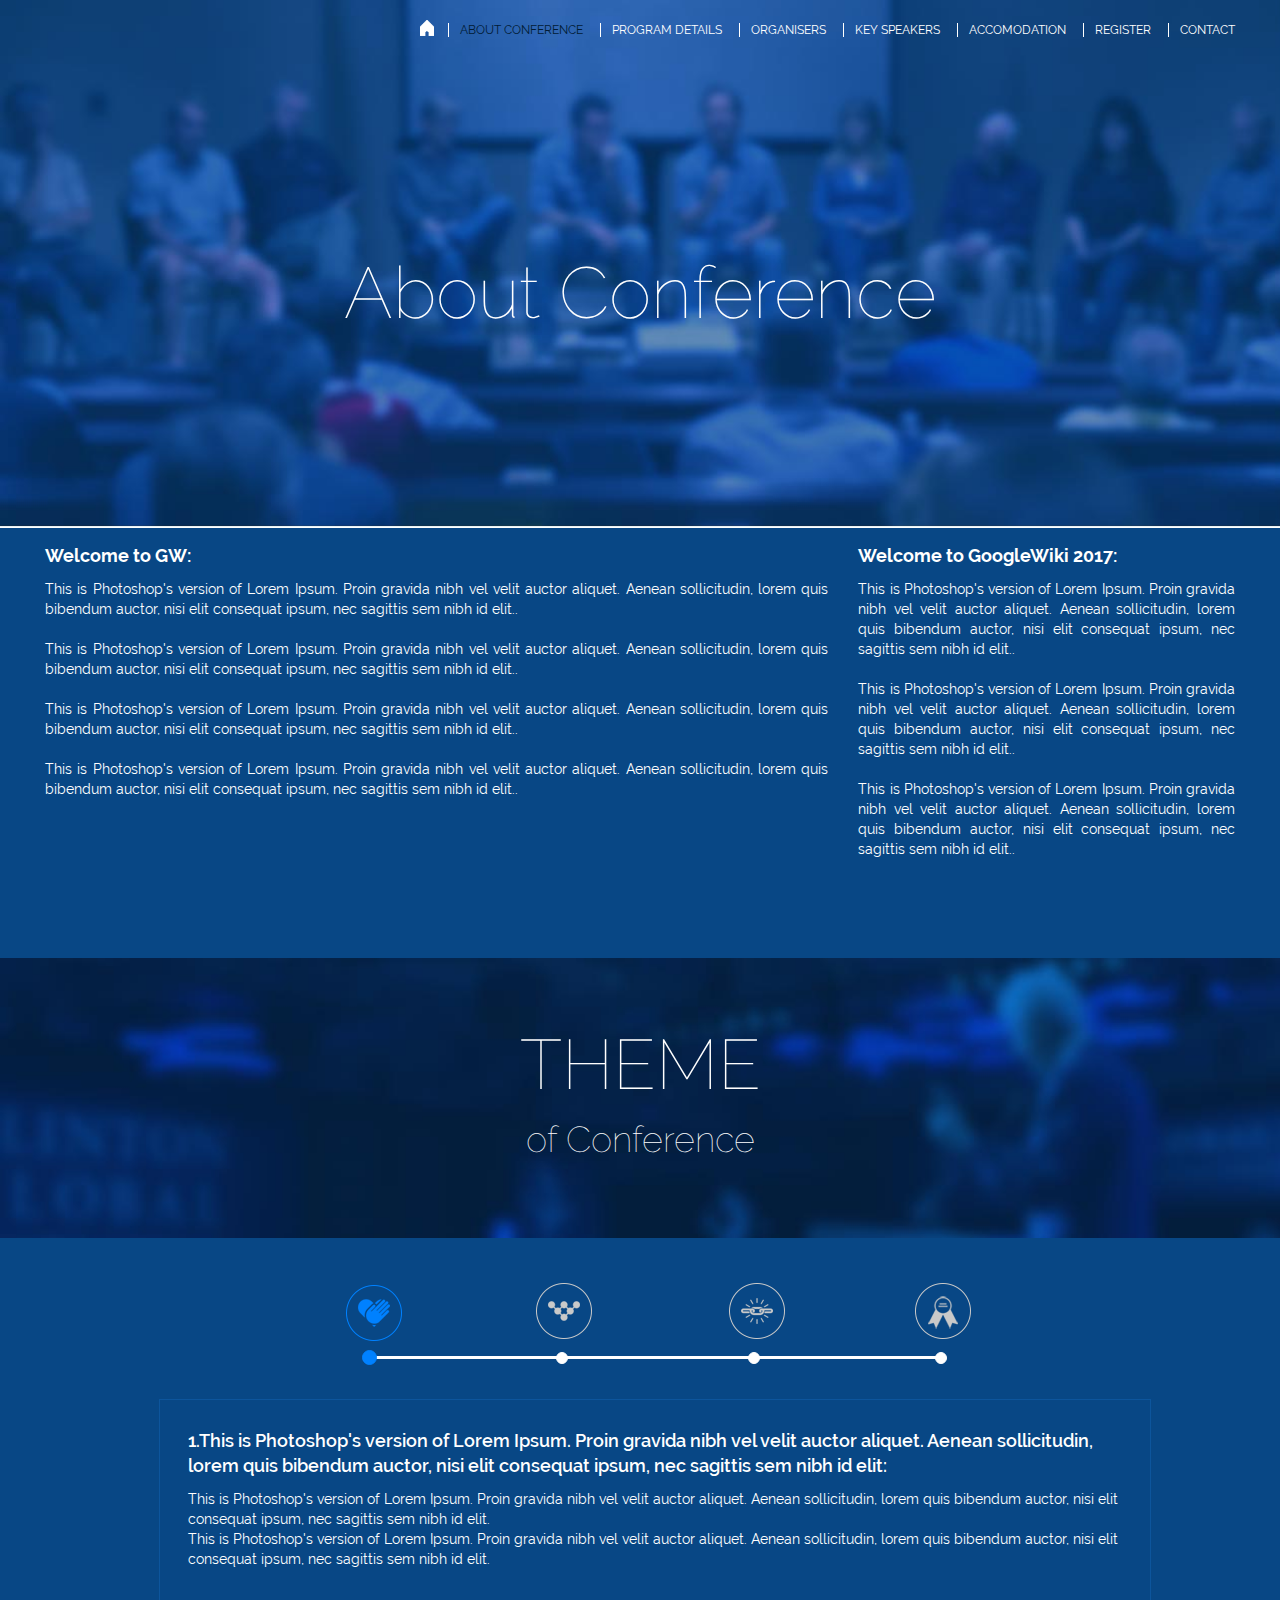
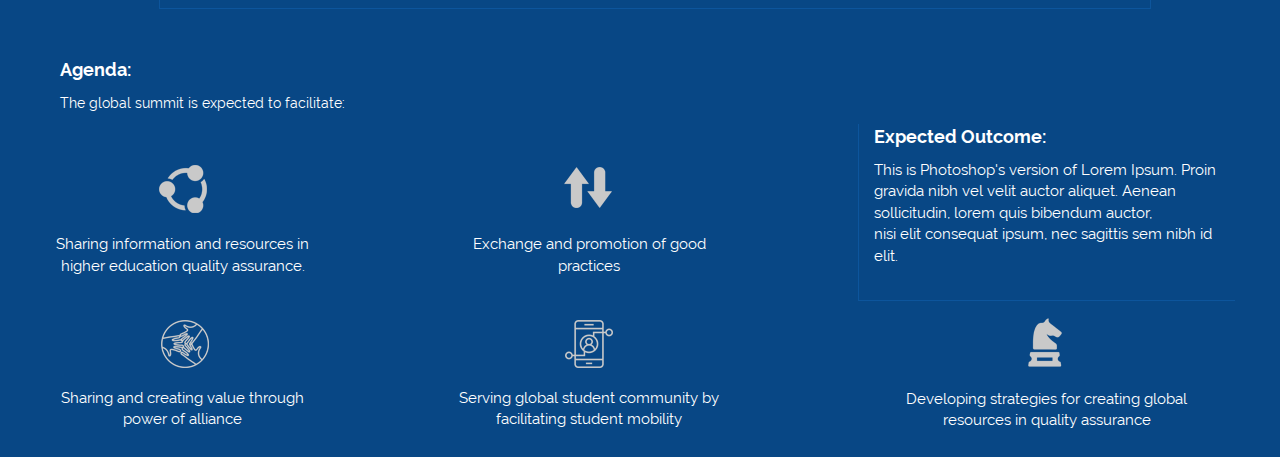
<file: about.html>
<!DOCTYPE html>
<html>

<head>
    <title>About</title>
    <meta name="viewport" content="width=device-width, initial-scale=1.0">
    <link rel="icon" href="image/logo.png" type="image/gif" sizes="16x16">
    <link rel="stylesheet" type="text/css" href="css/bootstrap.min.css">
    <link rel="stylesheet" type="text/css" href="css/new_css.css">
    <link rel="stylesheet" type="text/css" href="css/style.css">
    <script type="text/javascript" src="js/jquery.min.js"></script>
    <script type="text/javascript" src="js/bootstrap.min.js"></script>
</head>
<style type="text/css">
div#myNavbar {
    float: right;
}
</style>

<body>
    <div class="container col-md-12 col-sm-12 col-xs-12 about_frst_page_new">
        <div class="col-md-12 col-sm-12 col-xs-12 mainemenu">
            <div class="navbar-header">
                <button type="button" class="navbar-toggle" data-toggle="collapse" data-target="#myNavbar">
                    <span class="icon-bar"></span>
                    <span class="icon-bar"></span>
                    <span class="icon-bar"></span>
                </button>
            </div>
            <div class="collapse navbar-collapse" id="myNavbar">
                <ul class="nav navbar-nav raleway_regular">
                    <li> <a href="index.html"><span class="source_regular active_menu"><img src="image/hotel_trinityle/image11.png" class="home_menu_home"></span></a></li>
                    <li class="dropdown">
                        <a href="about.html"><span class="menu_homepage active_link">ABOUT CONFERENCE</span></a>
                        <ul class="dropdown-menu">
                            <li><a href="about.html#gsq">WELCOME TO GW 2017</a></li>
                            <li class="divider"></li>
                            <li><a href="about.html#theme">THEMES</a></li>
                            <li class="divider"></li>
                            <li><a href="about.html#agenda">AGENDA</a></li>
                        </ul>
                    </li>
                    <li>
                        <a href="program_details.html"><span class="menu_homepage ">PROGRAM DETAILS</span></a>
                    </li>
                    <li class="dropdown">
                        <a href="organiser.html"><span class="menu_homepage">ORGANISERS</span></a>
                        <ul class="dropdown-menu">
                            <li><a href="organiser.html#GW">GW</a></li>
                            <li class="divider"></li>
                            <li><a href="organiser.html#GoogleWiki">GoogleWiki</a></li>
                        </ul>
                    </li>
                    <li class="dropdown">
                        <a href="delegate.html"><span class="menu_homepage">KEY SPEAKERS</span></a>
                        <ul class="dropdown-menu">
                            <li><a href="delegate.html">DELEGATE LIST</a></li>
                            <li class="divider"></li>
                            <li><a href="delegate.html#key_speakers">KEY SPEAKERS</a></li>
                        </ul>
                    </li>
                    <li><a href="accomodation.html"><span class="menu_homepage">ACCOMODATION</span></a></li>
                    <li><a href="#k"><span class="menu_homepage" data-toggle="modal" data-target="#myModal2" >REGISTER</span></a></li>
                    <li><a href="#k"><span class="menu_homepage" data-toggle="modal" data-target="#myModal" >CONTACT</span></a></li>
                </ul>
            </div>
        </div>
        <div class="col-md-12 col-sm-12 col-xs-12">
            <div class="col-md-2 col-sm-2"></div>
            <div class="col-md-8 col-sm-8 col-xs-12">
                <p class="about_head text-center raleway_thin">About Conference</p>
            </div>
            <div class="col-md-2 col-sm-2"></div>
        </div>
    </div>
    <!-- ---------------------second page---------------------- -->
    <div class="container col-md-12 col-sm-12 col-xs-12 second_about_new">
        <div class="col-md-12 col-sm-12 col-xs-12">
            <div class="col-md-8 col-sm-8 col-xs-12">
                <p class="second_about_new_rit_hdr raleway_bold" id="gsq">Welcome to GW:</p>
                <p class="second_about_new_rit_inner raleway_regular">This is Photoshop's version of Lorem Ipsum. Proin gravida nibh vel velit auctor aliquet. Aenean sollicitudin, lorem quis bibendum auctor, nisi elit consequat ipsum, nec sagittis sem nibh id elit..</p>
                <p class="second_about_new_rit_inner raleway_regular">This is Photoshop's version of Lorem Ipsum. Proin gravida nibh vel velit auctor aliquet. Aenean sollicitudin, lorem quis bibendum auctor, nisi elit consequat ipsum, nec sagittis sem nibh id elit..</p>
                <p class="second_about_new_rit_inner raleway_regular">This is Photoshop's version of Lorem Ipsum. Proin gravida nibh vel velit auctor aliquet. Aenean sollicitudin, lorem quis bibendum auctor, nisi elit consequat ipsum, nec sagittis sem nibh id elit..</p>
                <p class="second_about_new_rit_inner raleway_regular">This is Photoshop's version of Lorem Ipsum. Proin gravida nibh vel velit auctor aliquet. Aenean sollicitudin, lorem quis bibendum auctor, nisi elit consequat ipsum, nec sagittis sem nibh id elit..</p>
            </div>
            <div class="col-md-4 col-sm-4 col-xs-12">
                <p class="second_about_new_rit_hdr raleway_bold">Welcome to GoogleWiki 2017:</p>
                <p class="second_about_new_rit_inner raleway_regular">This is Photoshop's version of Lorem Ipsum. Proin gravida nibh vel velit auctor aliquet. Aenean sollicitudin, lorem quis bibendum auctor, nisi elit consequat ipsum, nec sagittis sem nibh id elit..</p>
                <p class="second_about_new_rit_inner raleway_regular">This is Photoshop's version of Lorem Ipsum. Proin gravida nibh vel velit auctor aliquet. Aenean sollicitudin, lorem quis bibendum auctor, nisi elit consequat ipsum, nec sagittis sem nibh id elit..
                </p>
                <p class="second_about_new_rit_inner raleway_regular">This is Photoshop's version of Lorem Ipsum. Proin gravida nibh vel velit auctor aliquet. Aenean sollicitudin, lorem quis bibendum auctor, nisi elit consequat ipsum, nec sagittis sem nibh id elit..</p>
            </div>
        </div>
    </div>
    <!-- ---------------------third page---------------------- -->
    <div class="container col-md-12 col-sm-12 col-xs-12 third_about_new">
        <div class="col-md-12 col-sm-12 col-xs-12">
            <center class="third_about_new_head raleway_thin" id="theme">THEME
                <p class="third_about_new_inner">of Conference</p>
            </center>
        </div>
    </div>
    <!-- ---------------------fourth page---------------------- -->
    <div class="container col-md-12 col-sm-12 col-xs-12 fourth_about_new">
        <div class="col-md-12 col-sm-12 col-xs-12">
            <div class="col-md-12 col-sm-12 col-xs-12">
                <div class="col-md-3 col-sm-3 col-xs-3"></div>
                <ul class="col-md-6 hotel_menu">
                    <li class="col-md-1 round_name" data-round='r1'><img src="image/about/icon_1_hover.png" id="r1_img"></li>
                    <li class="col-md-1 round_name" data-round='r2'><img src="image/about/icon_2.png" id="r2_img"></li>
                    <li class="col-md-1 round_name" data-round='r3'><img src="image/about/icon_3.png" id="r3_img"></li>
                    <li class="col-md-1 round_name" data-round='r4'><img src="image/about/icon_4.png" id="r4_img"></li>
                </ul>
                <div class="col-md-3 col-sm-3 col-xs-3"></div>
            </div>
            <div class="col-md-3 col-sm-3 col-xs-3"></div>
            <div class="col-md-6 col-sm-6 col-xs-12 about_slidr_margn">
                <div class="hotel_line">
                    <ul class="hotel_line_round">
                        <li class="controller"></li>
                        <li class="col-md-1 round" id="r1"></li>
                        <li class="col-md-1 round" id="r2"></li>
                        <li class="col-md-1 round" id="r3"></li>
                        <li class="col-md-1 round" id="r4"></li>
                    </ul>
                </div>
            </div>
            <div class="col-md-3 col-sm-3 col-xs-3"></div>
            <div class="col-md-12 col-sm-12 col-xs-12">
                <div class="col-md-1 col-sm-1"></div>
                <div class="col-md-10 col-sm-10 col-xs-12">
                    <section class="p1" id="r1_section">
                        <p class="raleway_semibold slider_one_about_head">1.This is Photoshop's version of Lorem Ipsum. Proin gravida nibh vel velit auctor aliquet. Aenean sollicitudin, lorem quis bibendum auctor, nisi elit consequat ipsum, nec sagittis sem nibh id elit:</p>
                        <p class="raleway_regular">This is Photoshop's version of Lorem Ipsum. Proin gravida nibh vel velit auctor aliquet. Aenean sollicitudin, lorem quis bibendum auctor, nisi elit consequat ipsum, nec sagittis sem nibh id elit.
                            <br>This is Photoshop's version of Lorem Ipsum. Proin gravida nibh vel velit auctor aliquet. Aenean sollicitudin, lorem quis bibendum auctor, nisi elit consequat ipsum, nec sagittis sem nibh id elit.</p>
                    </section>
                    <section class="p2" id="r2_section">
                        <p class="raleway_semibold slider_one_about_head">2. This is Photoshop's version of Lorem Ipsum. Proin gravida nibh vel velit auctor aliquet. Aenean sollicitudin, lorem quis bibendum auctor, nisi elit consequat ipsum, nec sagittis sem nibh id elit:</p>
                        <p class="raleway_regular">This is Photoshop's version of Lorem Ipsum. Proin gravida nibh vel velit auctor aliquet. Aenean sollicitudin, lorem quis bibendum auctor, nisi elit consequat ipsum, nec sagittis sem nibh id elit.
                            <br> This is Photoshop's version of Lorem Ipsum. Proin gravida nibh vel velit auctor aliquet. Aenean sollicitudin, lorem quis bibendum auctor, nisi elit consequat ipsum, nec sagittis sem nibh id elit.</p>
                    </section>
                    <section class="p3" id="r3_section">
                        <p class="raleway_semibold slider_one_about_head">3.This is Photoshop's version of Lorem Ipsum. Proin gravida nibh vel velit auctor aliquet. Aenean sollicitudin, lorem quis bibendum auctor, nisi elit consequat ipsum, nec sagittis sem nibh id elit:</p>
                        <p class="raleway_regular">This is Photoshop's version of Lorem Ipsum. Proin gravida nibh vel velit auctor aliquet. Aenean sollicitudin, lorem quis bibendum auctor, nisi elit consequat ipsum, nec sagittis sem nibh id elit.
                            <br> This is Photoshop's version of Lorem Ipsum. Proin gravida nibh vel velit auctor aliquet. Aenean sollicitudin, lorem quis bibendum auctor, nisi elit consequat ipsum, nec sagittis sem nibh id elit.</p>
                    </section>
                    <section class="p4" id="r4_section">
                        <p class="raleway_semibold slider_one_about_head">4.This is Photoshop's version of Lorem Ipsum. Proin gravida nibh vel velit auctor aliquet. Aenean sollicitudin, lorem quis bibendum auctor, nisi elit consequat ipsum, nec sagittis sem nibh id elit:</p>
                        <p class="raleway_regular">This is Photoshop's version of Lorem Ipsum. Proin gravida nibh vel velit auctor aliquet. Aenean sollicitudin, lorem quis bibendum auctor, nisi elit consequat ipsum, nec sagittis sem nibh id elit.
                            <br>This is Photoshop's version of Lorem Ipsum. Proin gravida nibh vel velit auctor aliquet. Aenean sollicitudin, lorem quis bibendum auctor, nisi elit consequat ipsum, nec sagittis sem nibh id elit.</p>
                    </section>
                </div>
                <div class="col-md-1 col-sm-1"></div>
            </div>
        </div>
    </div>
    <!-- ---------------------fifth page---------------------- -->
    <div class="container col-md-12 col-sm-12 col-xs-12 fifth_about_new">
        <div class="col-md-12 col-sm-12 col-xs-12">
            <div class="col-md-12 col-sm-12 col-xs-12">
                <div class="col-md-7 col-sm-7 col-xs-12">
                    <p class="raleway_bold fifth_about_new_hdr" id="agenda">Agenda:</p>
                    <p class="raleway_regular fifth_about_new_iner">The global summit is expected to facilitate:</p>
                </div>
                <div class="col-md-5 col-sm-5"></div>
            </div>
            <div class="col-md-3 col-sm-3 col-xs-12">
                <img src="image/about/image7.jpg" class="center-block fifth_about_new_iner_img">
                <p class="text-center raleway_regular">Sharing information and resources in higher education quality assurance.</p>
                <img src="image/about/image9.jpg" class="center-block fifth_about_new_iner_img">
                <p class="text-center raleway_regular">Sharing and creating value through power of alliance</p>
            </div>
            <div class="col-md-1 col-sm-1"></div>
            <div class="col-md-3 col-sm-3 col-xs-12">
                <img src="image/about/image8.png" class="center-block fifth_about_new_iner_img">
                <p class="text-center raleway_regular">Exchange and promotion of good practices</p>
                <img src="image/about/image10.jpg" class="center-block fifth_about_new_iner_img">
                <p class="text-center raleway_regular">Serving global student community by facilitating student mobility</p>
            </div>
            <div class="col-md-1 col-sm-1"></div>
            <div class="col-md-4 col-sm-4 col-xs-12">
                <div class="col-md-12 col-sm-12 col-xs-12 fifth_about_new_last_column">
                    <p class="raleway_bold fifth_about_new_hdr">Expected Outcome:</p>
                    <p class="raleway_regular">This is Photoshop's version of Lorem Ipsum. Proin gravida nibh vel velit auctor aliquet. Aenean sollicitudin, lorem quis bibendum auctor,
                        <br> nisi elit consequat ipsum, nec sagittis sem nibh id elit.</p>
                </div>
                <img src="image/about/image11.png" class="center-block fifth_about_new_iner_img">
                <p class="text-center raleway_regular">Developing strategies for creating global
                    <br> resources in quality assurance</p>
            </div>
        </div>
    </div>
    <!-- Modal -->
    <div class="modal fade" id="myModal" role="dialog">
        <div class="modal-dialog">
            <!-- Modal content-->
            <div class="modal-content">
                <div class="modal-body text-center">
                    <p class="raleway_semibold contact_hdr_con">CONTACT</p>
                    <p class="raleway_semibold contact_hdr_con1">Google Wiki</p>
                    <p class="raleway_regular">design@googlewiki.in</p>
                    <p class="contact_phon raleway_regular"><img src="image/contact/image1.png" class="contact_phn_img">91 70 90037073</p>
                    <p class="contact_mail raleway_regular"><img src="image/contact/image2.png" class="contact_phn_img"><a href="#googlewiki" target="_blank">www.googlewiki.in</a></p>
                </div>
            </div>
        </div>
    </div>
    <!-- 3rd modal---------- -->
    <!-- Modal -->
    <div class="modal fade" id="myModal2" role="dialog">
        <div class="modal-dialog">
            <!-- Modal content-->
            <div class="modal-content">
                <div class="modal-body text-center registeration">
                    <p class="home_page_rgstration_frst raleway_thin">REGISTRATION BY INVITATION<span class="raleway_semibold"> 
                                   <br>ONLY</span>
                    </p>
                    <input type="text" name="print" placeholder="Kindly enter the code to register" class="raleway_light register_input">
                    <br>
                    <button class="register_button_aply_cod raleway_regular " data-toggle="modal" data-target="#myModal4" data-dismiss="modal">APPLY CODE</button>
                </div>
            </div>
        </div>
    </div>
    <!-- 4th modal---------- -->
    <!-- Modal -->
    <div class="modal fade" id="myModal4" role="dialog">
        <div class="modal-dialog">
            <!-- Modal content-->
            <div class="modal-content">
                <div class="modal-body text-center registeration" style="height: 41em;
    overflow-y: scroll;">
                    <p class="register_aftr_apply_1 raleway_regular">This is Photoshop's version of Lorem Ipsum. </p>
                    <p class="register_aftr_apply_2 raleway_medium">(September 1st - 13rd)</p>
                    <p class="register_aftr_apply_3 raleway_extra_lit">REGISTRATION FORM</p>
                    <!--  <button class="register_button_aply_cod raleway_regular">APPLY CODE</button> -->
                    <div class="col-md-12 col-sm-12 col-xs-12">
                        <div class="col-md-1 col-sm-1"></div>
                        <div class="col-md-10 col-sm-10 col-xs-12 register_after_apply">
                            <p class="regstr_aftr_aply_input_labl raleway_regular">NAME</p>
                            <input type="text" name="" class="regstr_aftr_aply_input" placeholder="Name">
                            <p class="regstr_aftr_aply_input_labl raleway_regular">DESIGNATION</p>
                            <input type="text" name="" class="regstr_aftr_aply_input" placeholder="Designation">
                            <input type="text" name="" class="regstr_aftr_aply_input regstr_aftr_aply_input_1" placeholder="Organization ">
                            <input type="text" name="" class="regstr_aftr_aply_input regstr_aftr_aply_input_1" placeholder="Address ">
                            <div class="col-md-12 col-sm-12 col-xs-12" style="    padding: 0;">
                                <div class="col-md-6 col-sm-6 col-xs-12" style="    padding-left: 0;">
                                    <input type="text" name="" class="regstr_aftr_aply_input regstr_aftr_aply_input_1" placeholder="City ">
                                </div>
                                <div class="col-md-6 col-sm-6 col-xs-12" style="    padding-right: 0;">
                                    <input type="text" name="" class="regstr_aftr_aply_input regstr_aftr_aply_input_1" placeholder="Pincode ">
                                </div>
                            </div>
                            <input type="text" name="" class="regstr_aftr_aply_input regstr_aftr_aply_input_1" placeholder="Country">
                            <input type="text" name="" class="regstr_aftr_aply_input regstr_aftr_aply_input_1" placeholder="Session in which you prefer  to participate/contribute ">
                            <input type="text" name="" class="regstr_aftr_aply_input regstr_aftr_aply_input_1" placeholder="Telephone Number with STD/ISD Code">
                            <input type="text" name="" class="regstr_aftr_aply_input regstr_aftr_aply_input_1" placeholder="Cell phone">
                            <button class="register_button_aply_cod raleway_regular center-block">REGISTER</button>
                            <p class="text-center regstr_dedlines">DEADLINES:</p>
                            <p class="text-center regstr_dedlines">Online Registration opens - 20th Feb 2017
                                <br> Travel schedule/accommodation confirmation - 15th April 2017
                                <br> Close of online registration - 30th April
                            </p>
                            <p class="text-center regstr_dedlines">For any queries, please contact:
                                <br> GoogleWiki
                                <br> Adviser
                                <br><a href="https://www.google.com/maps/place/12.9102828+77.6026581/@12.9102828,77.6026581,15z"> GoogleWiki, Bangalore-76, India</a>
                                <br>Education
                            </p>
                        </div>
                        <div class="col-md-1 col-sm-1"></div>
                    </div>
                </div>
            </div>
        </div>
    </div>
    <script type="text/javascript" src="js/app.js"></script>
</body>

</html>
</file>
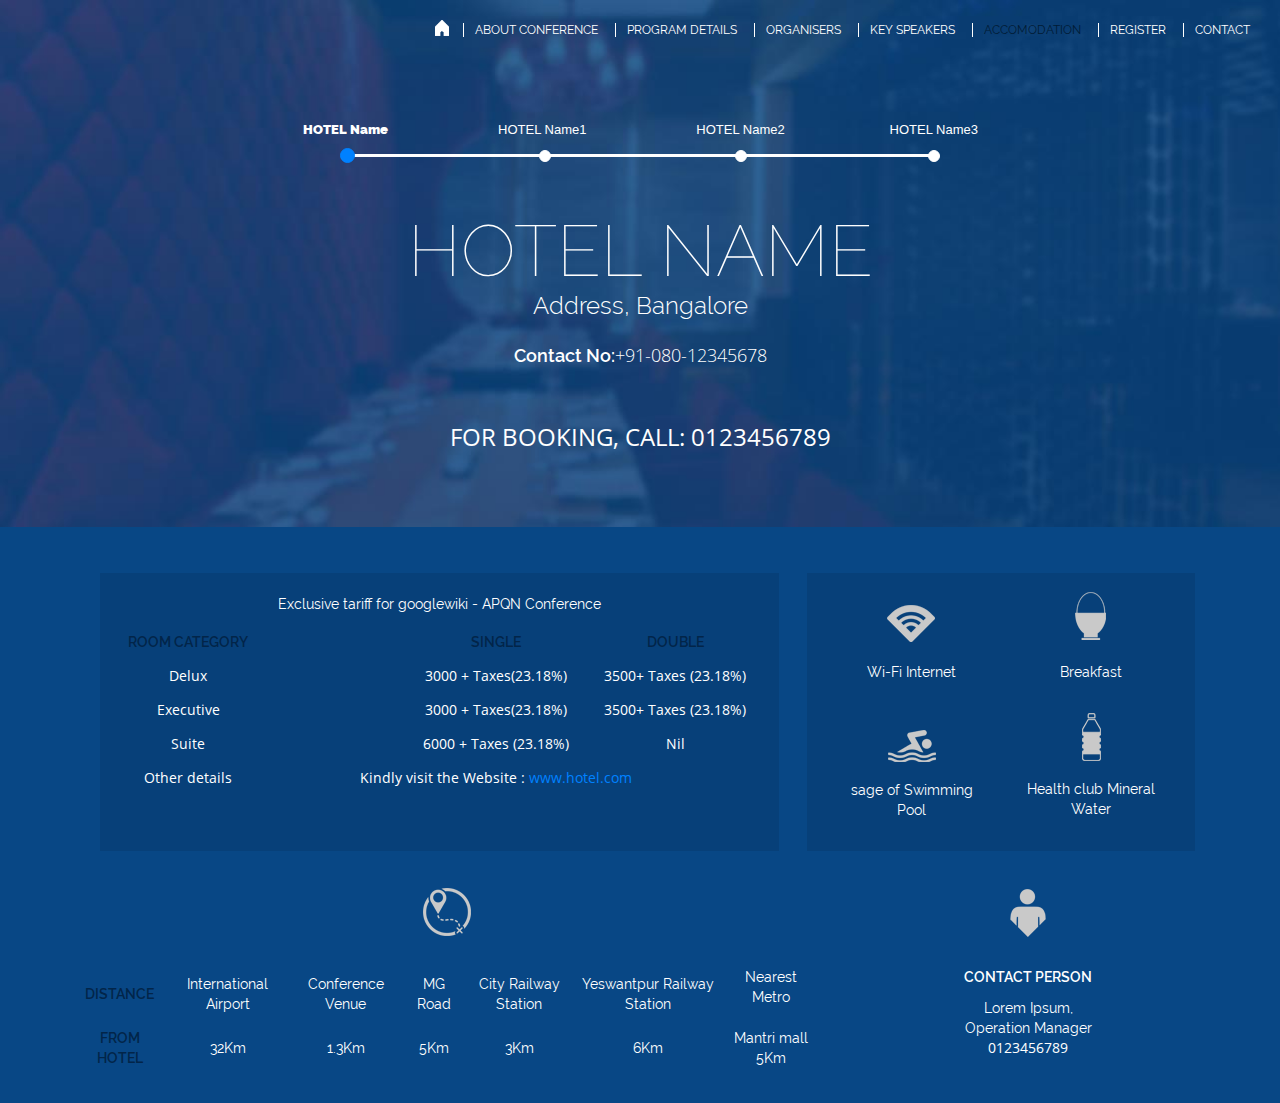
<file: accomodation.html>
<!DOCTYPE html>
<html>

<head>
    <title>Hotel Dew Drops</title>
    <meta name="viewport" content="width=device-width, initial-scale=1.0">
    <link rel="icon" href="image/logo.png" type="image/gif" sizes="16x16">
    <link rel="stylesheet" type="text/css" href="css/bootstrap.min.css">
    <link rel="stylesheet" type="text/css" href="css/new_css.css">
    <link rel="stylesheet" type="text/css" href="css/style.css">
    <script type="text/javascript" src="js/jquery.min.js"></script>
    <script type="text/javascript" src="js/bootstrap.min.js"></script>
</head>
<style type="text/css">
div#myNavbar {
    float: right;
    z-index: 10000;
}

body {
    background: #084785;
}

td {
    padding: .5em;
}

.hotel_menu {
    font-size: 1.5em;
    text-align: center;
}

ul.hotel_menu {
    font-size: 13px;
    margin-top: 1em;
    position: relative;
    top: 3.5em;
    left: -4em;
    z-index: 999;
}

.hotel_line {
    border-top: 3px solid white;
    margin-top: 4.5em;
}

.hotel_line_round li {
    border: 1px solid white;
    border-radius: 50%;
    background: white;
    width: 12px;
    height: 12px;
    padding: 0;
}

.hotel_line_round {
    list-style: none;
    position: relative;
    top: -.5em;
    z-index: 9999;
}

.hotel_line_round li:nth-child(2) {
    position: absolute;
    left: -2px;
}

.hotel_line_round li:nth-child(3) {
    position: absolute;
    left: 33%;
}

.hotel_line_round li:nth-child(4) {
    position: absolute;
    left: 66%;
}

.hotel_line_round li:nth-child(5) {
    position: absolute;
    right: -2px;
}

li.controller {
    left: -3px;
    position: absolute;
    width: 15px;
    height: 15px;
    top: -2px;
    border: 1px solid #0081ff;
    background: #0081ff;
}

section {
    width: 100%;
    position: absolute;
    height: 100%;
    display: block;
    margin: 0em auto;
    left: 0em;
    text-align: center;
    display: none;
    top: -5em;
    border: transparent;
}

section#r1_section {
    display: block;
}

.hotel_menu li:nth-child(4) {
    right: -9em;
}
</style>

<body>
    <div class="container col-md-12 col-sm-12 col-xs-12 hotel_dew_drops_frst_page" style="padding:0;">
        <div class="col-md-12 col-sm-12 col-xs-12 mainemenu" style="z-index:9;">
            <div class="navbar-header">
                <button type="button" class="navbar-toggle" data-toggle="collapse" data-target="#myNavbar">
                    <span class="icon-bar"></span>
                    <span class="icon-bar"></span>
                    <span class="icon-bar"></span>
                </button>
            </div>
            <div class="collapse navbar-collapse" id="myNavbar">
                <ul class="nav navbar-nav raleway_regular">
                    <li> <a href="index.html"><span class="source_regular active_menu"><img src="image/hotel_trinityle/image11.png" class="home_menu_home"></span></a></li>
                    <li class="dropdown">
                        <a href="about.html"><span class="menu_homepage">ABOUT CONFERENCE</span></a>
                        <ul class="dropdown-menu">
                            <li><a href="about.html#gsq">WELCOME TO GW 2017</a></li>
                            <li class="divider"></li>
                            <li><a href="about.html#theme">THEMES</a></li>
                            <li class="divider"></li>
                            <li><a href="about.html#agenda">AGENDA</a></li>
                        </ul>
                    </li>
                    <li>
                        <a href="program_details.html"><span class="menu_homepage ">PROGRAM DETAILS</span></a>
                    </li>
                    <li class="dropdown">
                        <a href="organiser.html"><span class="menu_homepage">ORGANISERS</span></a>
                        <ul class="dropdown-menu">
                            <li><a href="organiser.html#GW">GW</a></li>
                            <li class="divider"></li>
                            <li><a href="organiser.html#GoogleWiki">GoogleWiki</a></li>
                        </ul>
                    </li>
                    <li class="dropdown">
                        <a href="delegate.html"><span class="menu_homepage">KEY SPEAKERS</span></a>
                        <ul class="dropdown-menu">
                            <li><a href="delegate.html">DELEGATE LIST</a></li>
                            <li class="divider"></li>
                            <li><a href="delegate.html#key_speakers">KEY SPEAKERS</a></li>
                        </ul>
                    </li>
                    <li><a href="accomodation.html"><span class="menu_homepage active_link">ACCOMODATION</span></a></li>
                    <li><a href="#k"><span class="menu_homepage" data-toggle="modal" data-target="#myModal2" >REGISTER</span></a></li>
                    <li><a href="#k"><span class="menu_homepage" data-toggle="modal" data-target="#myModal" >CONTACT</span></a></li>
                </ul>
            </div>
        </div>
        <div class="col-md-12 col-sm-12 col-xs-12 slider">
            <div class="col-md-12 col-sm-12 col-xs-12">
                <div class="col-md-3 col-sm-3 col-xs-3"></div>
                <ul class="col-md-6 hotel_menu">
                    <li class="col-md-3 round_name" data-round='r1' id="r1_name">HOTEL Name</li>
                    <li class="col-md-3 round_name" data-round='r2' id="r2_name">HOTEL Name1</li>
                    <li class="col-md-3 round_name" data-round='r3' id="r3_name">HOTEL Name2</li>
                    <li class="col-md-3 round_name" data-round='r4' id="r4_name">HOTEL Name3</li>
                </ul>
                <div class="col-md-3 col-sm-3 col-xs-3"></div>
            </div>
            <div class="col-md-3 col-sm-3"></div>
            <div class="col-md-6 col-sm-6 col-xs-12">
                <div class="hotel_line">
                    <ul class="hotel_line_round">
                        <li class="controller"></li>
                        <li class="col-md-1 round" id="r1"></li>
                        <li class="col-md-1 round" id="r2"></li>
                        <li class="col-md-1 round" id="r3"></li>
                        <li class="col-md-1 round" id="r4"></li>
                    </ul>
                </div>
                <div class="col-md-3 col-sm-3"></div>
            </div>
            <div>
                <section class="p1" id="r1_section">
                    <div class="col-md-12 col-sm-12 col-xs-12">
                        <div class="col-md-2 col-sm-2"></div>
                        <div class="col-md-8 col-sm-8 col-xs-12">
                            <p class="about_head text-center raleway_thin hotel_dew_drops_frst_page_hdr"><a href="#" target="_blank">HOTEL NAME</a></p>
                            <p class="text-center hotel_dew_drops_frst_page_inner raleway_light">Address, Bangalore</p>
                            <p class="text-center hotel_dew_drops_frst_page_inner_1 opensans_light"><span class="raleway_semibold ">Contact No:</span>+91-080-12345678 </p>
                            <p class="opensans_reg text-center hotel_dew_drops_frst_page_inner_2">FOR BOOKING, CALL: 0123456789 </p>
                        </div>
                        <div class="col-md-2 col-sm-2"></div>
                    </div>
                    <!-- ------------------------------second page--------------------- -->
                    <div class="container col-md-12 col-sm-12 col-xs-12 hotel_dew_drops_second_page">
                        <div class="col-md-12 col-sm-12 col-xs-12 hotel_dew_drops_second_page_1">
                            <div class="col-md-7 col-sm-7 col-xs-12 hotel_dew_drops_second_page_main_tabl">
                                <p class="text-center raleway_regular">Exclusive tariff for googlewiki - APQN Conference</p>
                                <table class="opensans_reg">
                                    <tr>
                                        <td class="table_dew_drop_th raleway_semibold">ROOM CATEGORY</td>
                                        <td class="table_dew_drop_th table_dew_drop_th_margin raleway_semibold">SINGLE</td>
                                        <td class="table_dew_drop_th table_dew_drop_th_margin_1 raleway_semibold">DOUBLE</td>
                                    </tr>
                                    <tr>
                                        <td>Delux </td>
                                        <td class="table_dew_drop_th_margin">3000 + Taxes(23.18%) </td>
                                        <td class="table_dew_drop_th_margin_1">3500+ Taxes (23.18%)</td>
                                    </tr>
                                    <tr>
                                        <td>Executive</td>
                                        <td class="table_dew_drop_th_margin">3000 + Taxes(23.18%) </td>
                                        <td class="table_dew_drop_th_margin_1">3500+ Taxes (23.18%)</td>
                                    </tr>
                                    <tr>
                                        <td>Suite</td>
                                        <td class="table_dew_drop_th_margin">6000 + Taxes (23.18%) </td>
                                        <td class="table_dew_drop_th_margin_1">Nil</td>
                                    </tr>
                                    <tr>
                                        <td>Other details</td>
                                        <td class="table_dew_drop_th_margin">Kindly visit the Website : <a href="#" class="hotel_dew_drops_link">www.hotel.com  </a> </td>
                                    </tr>
                                </table>
                            </div>
                            <div class="col-md-4 col-sm-4 col-xs-12 hotel_dew_drops_second_rit_page">
                                <div class="col-md-6 col-sm-6 col-xs-12 text-center center-block">
                                    <img src="image/hotel_dew/image2.png" class="hotel_dew_drops_second_rit_page_img">
                                    <p class="raleway_regular">Wi-Fi Internet </p>
                                    <img src="image/hotel_dew/image3.png" class="hotel_dew_drops_second_rit_page_img">
                                    <p class="raleway_regular">sage of Swimming Pool</p>
                                </div>
                                <div class="col-md-6 col-sm-6 col-xs-12 text-center center-block">
                                    <img src="image/hotel_dew/image5.png" class="hotel_dew_drops_second_rit_page_img_1">
                                    <p class="raleway_regular">Breakfast </p>
                                    <img src="image/hotel_dew/image4.png" class="hotel_dew_drops_second_rit_page_img_1">
                                    <p class="raleway_regular">Health club Mineral Water</p>
                                </div>
                            </div>
                        </div>
                        <div class="col-md-12 col-sm-12 col-xs-12 hotel_dew_drops_third_left_page">
                            <div class="col-md-8 col-sm-8 col-xs-12">
                                <img src="image/hotel_trinityle/image10.png" class="center-block">
                                <table class="raleway_regular" style="    margin-top: 2em;">
                                    <tr>
                                        <td class="table_dew_drop_th raleway_semibold">DISTANCE</td>
                                        <td>International Airport</td>
                                        <td>Conference Venue</td>
                                        <td> MG Road </td>
                                        <td>City Railway Station</td>
                                        <td>Yeswantpur Railway Station</td>
                                        <td class="nearest_metro">Nearest Metro</td>
                                    </tr>
                                    <tr>
                                        <td class="table_dew_drop_th raleway_semibold">FROM HOTEL</td>
                                        <td>32Km</td>
                                        <td>1.3Km</td>
                                        <td>5Km</td>
                                        <td>3Km</td>
                                        <td>6Km</td>
                                        <td>Mantri mall 5Km</td>
                                </table>
                            </div>
                            <div class="col-md-4 col-sm-4 col-xs-12">
                                <img src="image/hotel_trinityle/image9.png" class="center-block">
                                <p class="text-center raleway_semibold hotel_dew_drops_third_left_page_contct">CONTACT PERSON</p>
                                <p class="text-center raleway_regular">Lorem Ipsum,
                                    <br> Operation Manager
                                    <br>
                                    <span class="opensans_reg">0123456789</span></p>
                            </div>
                        </div>
                    </div>
                </section>
                <section class="p2" id="r2_section">
                    <div class="col-md-12 col-sm-12 col-xs-12">
                        <div class="col-md-2 col-sm-2"></div>
                        <div class="col-md-8 col-sm-8 col-xs-12">
                            <p class="about_head text-center raleway_thin hotel_dew_drops_frst_page_hdr"><a href="#" target="_blank">HOTEL NAME</a></p>
                            <p class="text-center hotel_dew_drops_frst_page_inner raleway_light">Address, Bangalore</p>
                            <p class="text-center hotel_dew_drops_frst_page_inner_1 opensans_light"><span class="raleway_semibold ">Contact No:</span>+91-123456789</p>
                            <p class="opensans_reg text-center hotel_dew_drops_frst_page_inner_2">FOR BOOKING, CALL: 0123456789 </p>
                        </div>
                        <div class="col-md-2 col-sm-2"></div>
                    </div>
                    <!-- ------------------------------second page--------------------- -->
                    <div class="container col-md-12 col-sm-12 col-xs-12 hotel_dew_drops_second_page">
                        <div class="col-md-12 col-sm-12 col-xs-12 hotel_dew_drops_second_page_1">
                            <div class="col-md-7 col-sm-7 col-xs-12 hotel_dew_drops_second_page_main_tabl">
                                <p class="text-center raleway_regular">Exclusive tariff for googlewiki - Conference</p>
                                <table class="opensans_reg">
                                    <tr>
                                        <td class="table_dew_drop_th raleway_semibold">ROOM CATEGORY</td>
                                        <td class="table_dew_drop_th table_dew_drop_th_margin raleway_semibold">SINGLE</td>
                                        <td class="table_dew_drop_th table_dew_drop_th_margin_1 raleway_semibold">DOUBLE</td>
                                    </tr>
                                    <tr>
                                        <td>Delux </td>
                                        <td class="table_dew_drop_th_margin">3000 + Taxes(23.18%) </td>
                                        <td class="table_dew_drop_th_margin_1">3500+ Taxes (23.18%)</td>
                                    </tr>
                                    <tr>
                                        <td>Executive</td>
                                        <td class="table_dew_drop_th_margin">3000 + Taxes(23.18%) </td>
                                        <td class="table_dew_drop_th_margin_1">3500+ Taxes (23.18%)</td>
                                    </tr>
                                    <tr>
                                        <td>Suite</td>
                                        <td class="table_dew_drop_th_margin">6000 + Taxes (23.18%) </td>
                                        <td class="table_dew_drop_th_margin_1">Nil</td>
                                    </tr>
                                    <tr>
                                        <td>Other details</td>
                                        <td class="table_dew_drop_th_margin">Kindly visit the Website : <a href="#" class="hotel_dew_drops_link">www.hotel.com  </a> </td>
                                    </tr>
                                </table>
                            </div>
                            <div class="col-md-4 col-sm-4 col-xs-12 hotel_dew_drops_second_rit_page">
                                <div class="col-md-6 col-sm-6 col-xs-12 text-center center-block">
                                    <img src="image/hotel_dew/image2.png" class="hotel_dew_drops_second_rit_page_img">
                                    <p class="raleway_regular">Wi-Fi Internet </p>
                                    <img src="image/hotel_dew/image3.png" class="hotel_dew_drops_second_rit_page_img">
                                    <p class="raleway_regular">sage of Swimming Pool</p>
                                </div>
                                <div class="col-md-6 col-sm-6 col-xs-12 text-center center-block">
                                    <img src="image/hotel_dew/image5.png" class="hotel_dew_drops_second_rit_page_img_1">
                                    <p class="raleway_regular">Breakfast </p>
                                    <img src="image/hotel_dew/image4.png" class="hotel_dew_drops_second_rit_page_img_1">
                                    <p class="raleway_regular">Health club Mineral Water</p>
                                </div>
                            </div>
                        </div>
                        <div class="col-md-12 col-sm-12 col-xs-12 hotel_dew_drops_third_left_page">
                            <div class="col-md-8 col-sm-8 col-xs-12">
                                <img src="image/hotel_trinityle/image10.png" class="center-block">
                                <table class="raleway_regular" style="    margin-top: 2em;">
                                    <tr>
                                        <td class="table_dew_drop_th raleway_semibold">DISTANCE</td>
                                        <td>International Airport</td>
                                        <td>Conference Venue</td>
                                        <td> MG Road </td>
                                        <td>City Railway Station</td>
                                        <td>Yeswantpur Railway Station</td>
                                        <td class="nearest_metro">Nearest Metro</td>
                                    </tr>
                                    <tr>
                                        <td class="table_dew_drop_th raleway_semibold">FROM HOTEL</td>
                                        <td>32Km</td>
                                        <td>1.3Km</td>
                                        <td>5Km</td>
                                        <td>3Km</td>
                                        <td>6Km</td>
                                        <td>Mantri mall 5Km</td>
                                </table>
                            </div>
                            <div class="col-md-4 col-sm-4 col-xs-12">
                                <img src="image/hotel_trinityle/image9.png" class="center-block">
                                <p class="text-center raleway_semibold hotel_dew_drops_third_left_page_contct">CONTACT PERSON</p>
                                <p class="text-center raleway_regular">Lorem Ipsum,
                                    <br> Operation Manager
                                    <br>
                                    <span class="opensans_reg">0123456789</span></p>
                            </div>
                        </div>
                    </div>
                </section>
                <section class="p3" id="r3_section">
                    <div class="col-md-12 col-sm-12 col-xs-12">
                        <div class="col-md-2 col-sm-2"></div>
                        <div class="col-md-8 col-sm-8 col-xs-12">
                            <p class="about_head text-center raleway_thin hotel_dew_drops_frst_page_hdr"><a href="#" target="_blank">HOTEL NAME</a></p>
                            <p class="text-center hotel_dew_drops_frst_page_inner raleway_light">Address, Bangalore</p>
                            <p class="text-center hotel_dew_drops_frst_page_inner_1 opensans_light"><span class="raleway_semibold ">Contact No:</span>+91-123456789</p>
                            <p class="opensans_reg text-center hotel_dew_drops_frst_page_inner_2">FOR BOOKING, CALL: 0+91-123456789 </p>
                        </div>
                        <div class="col-md-2 col-sm-2"></div>
                    </div>
                    <!-- ------------------------------second page--------------------- -->
                    <div class="container col-md-12 col-sm-12 col-xs-12 hotel_dew_drops_second_page">
                        <div class="col-md-12 col-sm-12 col-xs-12 hotel_dew_drops_second_page_1">
                            <div class="col-md-7 col-sm-7 col-xs-12 hotel_dew_drops_second_page_main_tabl">
                                <p class="text-center raleway_regular">Exclusive tariff for googlewiki - Conference</p>
                                <table class="opensans_reg">
                                    <tr>
                                        <td class="table_dew_drop_th raleway_semibold">ROOM CATEGORY</td>
                                        <td class="table_dew_drop_th table_dew_drop_th_margin raleway_semibold">SINGLE</td>
                                        <td class="table_dew_drop_th table_dew_drop_th_margin_1 raleway_semibold">DOUBLE</td>
                                    </tr>
                                    <tr>
                                        <td>Delux </td>
                                        <td class="table_dew_drop_th_margin">3000 + Taxes(23.18%) </td>
                                        <td class="table_dew_drop_th_margin_1">3500+ Taxes (23.18%)</td>
                                    </tr>
                                    <tr>
                                        <td>Executive</td>
                                        <td class="table_dew_drop_th_margin">3000 + Taxes(23.18%) </td>
                                        <td class="table_dew_drop_th_margin_1">3500+ Taxes (23.18%)</td>
                                    </tr>
                                    <tr>
                                        <td>Suite</td>
                                        <td class="table_dew_drop_th_margin">6000 + Taxes (23.18%) </td>
                                        <td class="table_dew_drop_th_margin_1">Nil</td>
                                    </tr>
                                    <tr>
                                        <td>Other details</td>
                                        <td class="table_dew_drop_th_margin">Kindly visit the Website : <a href="#" class="hotel_dew_drops_link">www.hotel.com  </a> </td>
                                    </tr>
                                </table>
                            </div>
                            <div class="col-md-4 col-sm-4 col-xs-12 hotel_dew_drops_second_rit_page">
                                <div class="col-md-6 col-sm-6 col-xs-12 text-center center-block">
                                    <img src="image/hotel_dew/image2.png" class="hotel_dew_drops_second_rit_page_img">
                                    <p class="raleway_regular">Wi-Fi Internet </p>
                                    <img src="image/hotel_dew/image3.png" class="hotel_dew_drops_second_rit_page_img">
                                    <p class="raleway_regular">sage of Swimming Pool</p>
                                </div>
                                <div class="col-md-6 col-sm-6 col-xs-12 text-center center-block">
                                    <img src="image/hotel_dew/image5.png" class="hotel_dew_drops_second_rit_page_img_1">
                                    <p class="raleway_regular">Breakfast </p>
                                    <img src="image/hotel_dew/image4.png" class="hotel_dew_drops_second_rit_page_img_1">
                                    <p class="raleway_regular">Health club Mineral Water</p>
                                </div>
                            </div>
                        </div>
                        <div class="col-md-12 col-sm-12 col-xs-12 hotel_dew_drops_third_left_page">
                            <div class="col-md-8 col-sm-8 col-xs-12">
                                <img src="image/hotel_trinityle/image10.png" class="center-block">
                                <table class="raleway_regular" style="    margin-top: 2em;">
                                    <tr>
                                        <td class="table_dew_drop_th raleway_semibold">DISTANCE</td>
                                        <td>International Airport</td>
                                        <td>Conference Venue</td>
                                        <td> MG Road </td>
                                        <td>City Railway Station</td>
                                        <td>Yeswantpur Railway Station</td>
                                        <td class="nearest_metro">Nearest Metro</td>
                                    </tr>
                                    <tr>
                                        <td class="table_dew_drop_th raleway_semibold">FROM HOTEL</td>
                                        <td>32Km</td>
                                        <td>1.3Km</td>
                                        <td>5Km</td>
                                        <td>3Km</td>
                                        <td>6Km</td>
                                        <td>Mantri mall 5Km</td>
                                </table>
                            </div>
                            <div class="col-md-4 col-sm-4 col-xs-12">
                                <img src="image/hotel_trinityle/image9.png" class="center-block">
                                <p class="text-center raleway_semibold hotel_dew_drops_third_left_page_contct">CONTACT PERSON</p>
                                <p class="text-center raleway_regular">Lorem Ipsum,
                                    <br> Operation Manager
                                    <br>
                                    <span class="opensans_reg">+91-123456789</span></p>
                            </div>
                        </div>
                    </div>
                </section>
                <section class="p4" id="r4_section">
                    <div class="col-md-12 col-sm-12 col-xs-12">
                        <div class="col-md-2 col-sm-2"></div>
                        <div class="col-md-8 col-sm-8 col-xs-12">
                            <p class="about_head text-center raleway_thin hotel_dew_drops_frst_page_hdr"><a href="#" target="_blank">HOTEL NAME </a></p>
                            <p class="text-center hotel_dew_drops_frst_page_inner raleway_light">Address</p>
                            <p class="text-center hotel_dew_drops_frst_page_inner_1 opensans_light"><span class="raleway_semibold ">Contact No:</span>+91-123456789</p>
                            <button class="register_button_aply_cod raleway_regular ">BOOK HOTEL ROOM</button>
                            <button class="register_button_aply_cod raleway_regular " style="    margin-left: 2em;margin-bottom: 5.8em;">BOOKING DETAILS</button>
                        </div>
                        <div class="col-md-2 col-sm-2"></div>
                    </div>
                    <!-- ------------------------------second page--------------------- -->
                    <div class="container col-md-12 col-sm-12 col-xs-12 hotel_dew_drops_second_page">
                        <div class="col-md-12 col-sm-12 col-xs-12 hotel_dew_drops_second_page_1">
                            <div class="col-md-7 col-sm-7 col-xs-12 hotel_dew_drops_second_page_main_tabl">
                                <p class="text-center raleway_regular">Exclusive tariff for googlewiki - Conference</p>
                                <table class="opensans_reg">
                                    <tr>
                                        <td class="table_dew_drop_th raleway_semibold">ROOM CATEGORY</td>
                                        <td></td>
                                    </tr>
                                    <tr>
                                        <td>Executive Rooms </td>
                                        <td class="table_dew_drop_th_margin tbl_dew_drop_1">6500 + Tax as possible) </td>
                                        <td></td>
                                    </tr>
                                    <tr>
                                        <td>Other details</td>
                                        <td class="table_dew_drop_th_margin tbl_dew_drop_1">Check in / Check out : 12 PM- 12 Pm
                                            <br>The above Special Rates are exclusively for googlewiki-APQN Delegates
                                            <br> Rates are inclusive of Buffet Breakfast, Buffet Dinner, Wi-Fi connectiv-
                                            <br> ity and usage of Fitness Centre
                                        </td>
                                        <td></td>
                                    </tr>
                                </table>
                            </div>
                            <div class="col-md-4 col-sm-4 col-xs-12 hotel_dew_drops_second_rit_page">
                                <img src="image/hotel_le/image1.png" class="center-block acomodation_le_img">
                                <p class="acomodation_le_hd">All luxury guaranteed. Kindly visit the <a href="#">website </a>for details.</p>
                            </div>
                        </div>
                        <div class="col-md-12 col-sm-12 col-xs-12 hotel_dew_drops_third_left_page">
                            <div class="col-md-8 col-sm-8 col-xs-12">
                                <img src="image/hotel_trinityle/image10.png" class="center-block">
                                <table class="raleway_regular" style="    margin-top: 2em;">
                                    <tr>
                                        <td class="table_dew_drop_th raleway_semibold">DISTANCE</td>
                                        <td>International Airport</td>
                                        <td>Conference Venue</td>
                                        <td> MG Road </td>
                                        <td>City Railway Station</td>
                                        <td>Yeswantpur Railway Station</td>
                                        <td class="nearest_metro">Nearest Metro</td>
                                    </tr>
                                    <tr>
                                        <td class="table_dew_drop_th raleway_semibold">FROM HOTEL</td>
                                        <td>29Km</td>
                                        <td>0Km</td>
                                        <td>4Km</td>
                                        <td>4Km</td>
                                        <td>5Km</td>
                                        <td>Vidhana Soudha- 2 Km </td>
                                </table>
                            </div>
                            <div class="col-md-4 col-sm-4 col-xs-12">
                                <img src="image/hotel_trinityle/image9.png" class="center-block">
                                <p class="text-center raleway_semibold hotel_dew_drops_third_left_page_contct">CONTACT PERSON</p>
                                <p class="text-center raleway_regular">Lorem Ipsum
                                    <br>mail#gmail.com
                                    <br>
                                </p>
                            </div>
                        </div>
                    </div>
                </section>
            </div>
        </div>
    </div>
    <!-- Modal -->
    <div class="modal fade" id="myModal" role="dialog">
        <div class="modal-dialog">
            <!-- Modal content-->
            <div class="modal-content">
                <div class="modal-body text-center">
                    <p class="raleway_semibold contact_hdr_con">CONTACT</p>
                    <p class="raleway_semibold contact_hdr_con1">Google Wiki</p>
                    <p class="raleway_regular">design@googlewiki.in</p>
                    <p class="contact_phon raleway_regular"><img src="image/contact/image1.png" class="contact_phn_img">91 70 90037073</p>
                    <p class="contact_mail raleway_regular"><img src="image/contact/image2.png" class="contact_phn_img"><a href="#googlewiki" target="_blank">www.googlewiki.in</a></p>
                </div>
            </div>
        </div>
    </div>
    <!-- 3rd modal---------- -->
    <!-- Modal -->
    <div class="modal fade" id="myModal2" role="dialog">
        <div class="modal-dialog">
            <!-- Modal content-->
            <div class="modal-content">
                <div class="modal-body text-center registeration">
                    <p class="home_page_rgstration_frst raleway_thin">REGISTRATION BY INVITATION<span class="raleway_semibold"> 
                                   <br>ONLY</span>
                    </p>
                    <input type="text" name="print" placeholder="Kindly enter the code to register" class="raleway_light register_input">
                    <br>
                    <button class="register_button_aply_cod raleway_regular " data-toggle="modal" data-target="#myModal4" data-dismiss="modal">APPLY CODE</button>
                </div>
            </div>
        </div>
    </div>
    <!-- 4th modal---------- -->
    <!-- Modal -->
    <div class="modal fade" id="myModal4" role="dialog">
        <div class="modal-dialog">
            <!-- Modal content-->
            <div class="modal-content">
                <div class="modal-body text-center registeration" style="height: 41em;
    overflow-y: scroll;">
                    <p class="register_aftr_apply_1 raleway_regular">This is Photoshop's version of Lorem Ipsum. </p>
                    <p class="register_aftr_apply_2 raleway_medium">(September 1st - 13rd)</p>
                    <p class="register_aftr_apply_3 raleway_extra_lit">REGISTRATION FORM</p>
                    <div class="col-md-12 col-sm-12 col-xs-12">
                        <div class="col-md-1 col-sm-1"></div>
                        <div class="col-md-10 col-sm-10 col-xs-12 register_after_apply">
                            <p class="regstr_aftr_aply_input_labl raleway_regular">NAME</p>
                            <input type="text" name="" class="regstr_aftr_aply_input" placeholder="Name">
                            <p class="regstr_aftr_aply_input_labl raleway_regular">DESIGNATION</p>
                            <input type="text" name="" class="regstr_aftr_aply_input" placeholder="Designation">
                            <input type="text" name="" class="regstr_aftr_aply_input regstr_aftr_aply_input_1" placeholder="Organization ">
                            <input type="text" name="" class="regstr_aftr_aply_input regstr_aftr_aply_input_1" placeholder="Address ">
                            <div class="col-md-12 col-sm-12 col-xs-12" style="    padding: 0;">
                                <div class="col-md-6 col-sm-6 col-xs-12" style="    padding-left: 0;">
                                    <input type="text" name="" class="regstr_aftr_aply_input regstr_aftr_aply_input_1" placeholder="City ">
                                </div>
                                <div class="col-md-6 col-sm-6 col-xs-12" style="    padding-right: 0;">
                                    <input type="text" name="" class="regstr_aftr_aply_input regstr_aftr_aply_input_1" placeholder="Pincode ">
                                </div>
                            </div>
                            <input type="text" name="" class="regstr_aftr_aply_input regstr_aftr_aply_input_1" placeholder="Country">
                            <input type="text" name="" class="regstr_aftr_aply_input regstr_aftr_aply_input_1" placeholder="Session in which you prefer  to participate/contribute ">
                            <input type="text" name="" class="regstr_aftr_aply_input regstr_aftr_aply_input_1" placeholder="Telephone Number with STD/ISD Code">
                            <input type="text" name="" class="regstr_aftr_aply_input regstr_aftr_aply_input_1" placeholder="Cell phone">
                            <button class="register_button_aply_cod raleway_regular center-block">REGISTER</button>
                            <p class="text-center regstr_dedlines">DEADLINES:</p>
                            <p class="text-center regstr_dedlines">Online Registration opens - 20th Feb 2017
                                <br> Travel schedule/accommodation confirmation - 15th April 2017
                                <br> Close of online registration - 30th April
                            </p>
                            <p class="text-center regstr_dedlines">For any queries, please contact:
                                <br> GoogleWiki
                                <br> Adviser
                                <br> <a href="https://www.google.com/maps/place/12.9102828+77.6026581/@12.9102828,77.6026581,15z"> GoogleWiki, Bangalore-76, India</a>
                                <br>Education
                            </p>
                        </div>
                        <div class="col-md-1 col-sm-1"></div>
                    </div>
                </div>
            </div>
        </div>
    </div>
    <script type="text/javascript" src="js/app.js"></script>
</body>

</html>
</file>
<file: css/new_css.css>
@font-face {
        font-family:raleway_thin;
        src: url(font/Raleway-Thin.ttf);
}
.raleway_thin{
    font-family:raleway_thin;
}

@font-face {
        font-family:raleway_light;
        src: url(font/Raleway-Light.ttf);
}
.raleway_light{
    font-family:raleway_light;
}
@font-face {
        font-family:raleway_extrabold;
        src: url(font/Raleway-ExtraBold.ttf);
}
.raleway_extrabold{
    font-family:raleway_extrabold
;
}

@font-face {
        font-family:raleway_regular;
        src: url(font/Raleway-Regular.ttf);
}
.raleway_regular{
    font-family:raleway_regular;
}

@font-face {
        font-family:raleway_bold;
        src: url(font/Raleway-Bold.ttf);
}
.raleway_bold{
    font-family:raleway_bold;
}

@font-face {
        font-family:raleway_semibold;
        src: url(font/Raleway-SemiBold.ttf);
}
.raleway_semibold{
    font-family:raleway_semibold;
}

@font-face {
        font-family:raleway_medium;
        src: url(font/Raleway-Medium.ttf);
}
.raleway_medium{
    font-family:raleway_medium;
}

@font-face {
        font-family:raleway_italic;
        src: url(font/Raleway-Italic.ttf);
}
.raleway_italic{
    font-family:raleway_italic;
}

@font-face {
        font-family:raleway_black;
        src: url(font/Raleway-Black.ttf);
}
.raleway_black{
    font-family:raleway_black;
}


@font-face {
        font-family:raleway_extra_lit;
        src: url(font/Raleway-ExtraLight.ttf);
}
.raleway_extra_lit{
    font-family:raleway_extra_lit;
}


@font-face {
        font-family:opensans_reg;
        src: url(font/OpenSans-Regular.ttf);
}
.opensans_reg{
    font-family:opensans_reg;
}
@font-face {
        font-family:opensans_light;
        src: url(font/OpenSans-Light.ttf);
}
.opensans_light{
    font-family:opensans_light;
}
</file>
<file: css/style.css>
body {
    color: white;
}

.ytp-error-content {
    position: initial;
    /* display: table-cell; */
    /* vertical-align: inherit; */
}

ul.dropdown-menu {
    margin-left: 1em;
}

p.home_adres {
    font-size: 14px;
    cursor: pointer;
}

.home_page_footer_img2_2 {
    position: relative;
    left: -2em;
}

.home_page_footer_img2_1 {
    position: relative;
    left: -1em;
    margin-left: -1em;
}

.navbar-nav {
    font-size: 12px;
}

div#myNavbar {
    z-index: 10000;
    padding-right: 0;
}

span.menu_homepage {
    border-left: 1px solid white;
    /* padding-left: 0px; */
    /*  position: relative;
    left: -17px;*/
    margin-left: -13px;
    padding-left: 11px;
}

.home_first_image {
    background-image: url(../image/home/image1.jpg);
    min-height: 528px;
    background-repeat: no-repeat;
    background-size: cover;
    padding: 0;
    /*background-position: center;*/
    /*  width: 100%;*/
}

.delegate_first_image {
    background-image: url(../image/agenda/image5.png);
    min-height: 528px;
    background-repeat: no-repeat;
    background-size: cover;
    padding: 0;
}

.home_page_1 {
    padding-left: 0;
    padding-right: 0;
}

.home_page_2 {
    padding-left: 0;
    padding-right: 0;
}

p.home_first_hedr {
    font-size: 7em;
    position: relative;
    top: .3em;
}

p.agenda_first_hedr {
    font-size: 7em;
    position: relative;
    top: .3em;
}

p.home_first_para {
    font-size: 54.77px;
}

p.home_first_para_inner {
    font-size: 31.8px;
}

.home_first_footer_contnt {
    /*height: 12.5em;*/
}

.home_first_footer {
    background-image: url(../image/home/image6.png);
    background-repeat: no-repeat;
    background-size: cover;
    min-height: 14em;
    padding-top: 2em;
    font-size: 14px;
}

.home_first_footer1 {
    background-image: url(../image/home/image7.jpg);
    background-repeat: no-repeat;
    background-size: cover;
    min-height: 14em;
    padding-top: 2em;
    font-size: 14px;
}

.home_page_right {
    background-color: #3994ed;
    height: 100px;
    padding-top: 3px;
}

img.home_menu_home {
    position: relative;
    top: -4px;
    left: 10px;
}

.home_page_right_pad {
    padding: 0;
}

p.home_registration {
    font-size: 14px;
    background: #084580;
    padding: 3px;
    margin-top: 8px;
    text-align: center;
}

.home_registration_block {
    min-height: 45px;
    background: #074078;
}

img.homepage_img_apqn {
    margin-top: 1em;
}

.home_page_footer_img4_4 {
    position: relative;
    left: -4em;
}

span.home_page_days {
    font-size: 40.87px;
}

span.home_page_date {
    font-size: 14px;
}

.homepage_days_date {
    border-right: 2px solid #5db5ec;
    padding-top: 1em;
    padding-bottom: 8px;
    /* padding: 0; */
    padding-top: 0px;
}

img.contact_phn_img {
    position: relative;
    left: -1em;
}

.homepage_days_date1 {
    /*border-right: 1px solid black;*/
    padding-top: 1em;
    padding-bottom: 8px;
    /* padding: 0; */
    padding-top: 0px;
}

.home_page_contct {
    margin-top: 1em;
}

p.partners_inner_text {
    margin-top: 1em;
}

p.home_partners {
    margin-bottom: 1.5em;
}

.nav>li>a:hover,
.nav>li>a:focus {
    background: transparent;
}

.home_page_footer_img4 {
    position: relative;
    top: -.45em;
}

a {
    color: white;
}

a:hover,
a:focus {
    color: black;
    text-decoration: none;
}

.nav>li>a:hover,
.nav>li>a:focus {
    background: transparent !important;
}

ul.dropdown-menu {
    /*position: relative;*/
    top: 3em;
}

.modal-body {
    /*color:black;*/
    background: #338ee8;
}

.modal-body.text-center.registeration {
    background: #3a94ee;
    background: -webkit-linear-gradient(#3a94ee, #1a77d3);
    /* For Safari 5.1 to 6.0 */
    background: -o-linear-gradient(#3a94ee, #1a77d3);
    /* For Opera 11.1 to 12.0 */
    background: -moz-linear-gradient(#3a94ee, #1a77d3);
    /* For Firefox 3.6 to 15 */
    background: linear-gradient(#3a94ee, #1a77d3);
}

.nav .open>a,
.nav .open>a:hover,
.nav .open>a:focus {
    background: transparent;
}

img.contact_modal {
    cursor: pointer;
}

p.contact_mail a {
    color: #71b8ff;
}

p.contact_mail {
    margin-top: 2em;
}

p.contact_hdr_con {
    font-size: 24px;
    color: #126fca;
}

p.contact_hdr_con1 {
    font-size: 18px;
}

p.contact_phon {
    margin-top: 3em;
}

.dropdown-menu {
    border-radius: 0;
    min-width: 75px;
}

p.home_button_venue {
    border: 1px solid #0477a0;
    width: 41%;
    padding: .8em 0;
    position: relative;
    top: 1em;
    cursor: pointer;
}

img.home_tim_img {
    position: relative;
    top: -2px;
}

ul.dropdown-menu {
    background: #3993ec;
    background: -webkit-linear-gradient(#1976d2, #3993ec);
    /* For Safari 5.1 to 6.0 */
    background: -o-linear-gradient(#1976d2, #3993ec);
    /* For Opera 11.1 to 12.0 */
    background: -moz-linear-gradient(#1976d2, #3993ec);
    /* For Firefox 3.6 to 15 */
    background: linear-gradient(#1976d2, #3993ec);
}

.dropdown-menu>li>a {
    color: white;
}

.dropdown-menu>li>a:hover,
.dropdown-menu>li>a:focus {
    background: transparent;
}


/*-------------------------------------DELEGATES---------------------------------------*/

.delegate_right {
    background: #3993ec;
    background: -webkit-linear-gradient(#1a77d3, #3a94ee);
    /* For Safari 5.1 to 6.0 */
    background: -o-linear-gradient(#1a77d3, #3a94ee);
    /* For Opera 11.1 to 12.0 */
    background: -moz-linear-gradient(#1a77d3, #3a94ee);
    /* For Firefox 3.6 to 15 */
    background: linear-gradient(#1a77d3, #3a94ee);
    min-height: 528px;
    position: relative;
    left: -1px;
    padding-top: 10em;
}

.delegate_date_popup {
    color: black;
}

span.delegate_date_popup1 {
    background: -webkit-linear-gradient(#969696, #f3f3f3, #969696);
    /* For Safari 5.1 to 6.0 */
    background: -o-linear-gradient(#969696, #f3f3f3, #969696);
    /* For Opera 11.1 to 12.0 */
    background: -moz-linear-gradient(#969696, #f3f3f3, #969696);
    /* For Firefox 3.6 to 15 */
    background: linear-gradient(#969696, #bab6b6, #969696);
    padding: 4px 20px;
    cursor: pointer;
}

span.delegate_date_popup2 {
    background: -webkit-linear-gradient(#1c78d4, #3691eb);
    /* For Safari 5.1 to 6.0 */
    background: -o-linear-gradient(#1c78d4, #3691eb);
    /* For Opera 11.1 to 12.0 */
    background: -moz-linear-gradient(#1c78d4, #3691eb);
    /* For Firefox 3.6 to 15 */
    background: linear-gradient(#1c78d4, #3691eb);
    padding: 4px 20px;
    margin-left: 1em;
    cursor: pointer;
}

.delegate_second_button {
    margin-top: 4em;
}

p.delegate_timing1 {
    font-size: 48px;
    color: #3994ed;
    padding-top: 1em;
}

p.delegate_timing1_rit {
    font-size: 48px;
    color: #3994ed;
    /*padding-top: 1em;*/
}

p.delegate_timing1_rit1 {
    position: relative;
    top: 1em;
}

p.delegate_timg_remnd {
    margin-top: 3.8em;
}

span.delegate_timing1_1 {
    font-size: 36px;
}

p.delegate_timing1_2 {
    margin-top: 2em;
}

.delegate_secpnd_page_bg {
    background: #084785;
}

p.delegate_scnd_page_hedr {
    font-size: 18px;
    margin-top: 8px;
}

p.delegate_scnd_page_inner {
    font-size: 14px;
    color: #032342;
}

p.delegate_scnd_page_inner1 {
    font-size: 12px;
    line-height: 19px;
}

p.delegate_timing2 {
    width: 34%;
    text-align: center;
    padding: 3px 0;
    background: #2984df;
}

img.delegate_scnd_img {
    width: 100%;
}

p.delegate_timing3 {
    color: #3994ed;
    text-align: center;
    font-size: 18px;
}

span.delegate_scnd_page_hedr_innr {
    font-size: 12px;
}

.delegate_scnd_page_2 {
    margin-top: 2em;
}

p.delegate_timing4 {
    font-size: 14px;
    color: #666666;
    text-align: center;
}

p.delegate_timing5 {
    font-size: 14px;
    color: #666666;
    text-align: center;
}

.delegate_timing6 {
    margin-top: 8em;
}

.delegate_timing7 {
    border-right: 3px solid #3994ed;
}

.delegate_timing8 {
    margin-top: 3em;
}

p.delegate_timing9 {
    color: #4a75a0;
    font-size: 10px;
    font-weight: bold;
    position: absolute;
    /* text-align: center; */
    margin-left: 47%;
    margin-top: -2em;
}

.delegate_timing10 {
    /*margin-top: 5em;*/
}

.delegate_timing11 {
    margin-top: 3em;
}

.delegate_timing12 {
    margin-top: 2em;
}

.delegate_timing13 {
    margin-right: 4em;
}

p.delegates_hd {
    font-size: 18px;
}

.delegate_timing_section2 {
    display: none;
}

p.agenda_left_timng1_3 {
    margin-top: 34% !important;
}

p.delegate_timing1_tim {
    padding-top: 2em;
}

.delegate_timing_section3 {
    margin-top: 4em;
}

p.home_page_rgstration_frst {
    font-size: 33px;
    margin-top: .5em;
}

input.register_input {
    height: 3em;
    background: transparent;
    border: transparent;
    border: 1px solid #196bbc;
    width: 18em;
    color: white;
    text-align: center;
    margin-top: 3em;
    outline: none;
}

input.register_input::-webkit-input-placeholder {
    color: #196bbc !important;
}

input.register_input:-moz-placeholder {
    /* Firefox 18- */
    color: #196bbc !important;
}

input.register_input::-moz-placeholder {
    /* Firefox 19+ */
    color: #196bbc !important;
}

input.register_input:-ms-input-placeholder {
    color: #196bbc !important;
}

input.regstr_aftr_aply_input::-webkit-input-placeholder {
    color: #b8dcff !important;
}

input.regstr_aftr_aply_input:-moz-placeholder {
    /* Firefox 18- */
    color: #b8dcff !important;
}

input.regstr_aftr_aply_input::-moz-placeholder {
    /* Firefox 19+ */
    color: #b8dcff !important;
}

input.regstr_aftr_aply_input:-ms-input-placeholder {
    color: #b8dcff !important;
}

p.regstr_aftr_aply_input_labl {
    color: #125292;
    font-size: 12px;
}

input.regstr_aftr_aply_input_1 {
    margin-top: 2em;
}

button.register_button_aply_cod {
    background: transparent;
    border: transparent;
    border: 1px solid white;
    padding: .7em 2.5em;
    margin-top: 3em;
    margin-bottom: 3em;
}

.register_after_apply {
    text-align: left;
}

input.regstr_aftr_aply_input {
    width: 100%;
    border: transparent;
    background: transparent;
    border-bottom: 1px solid #176cc0;
    text-indent: 8px;
    font-family: raleway_medium;
    /* margin-top: -17px; */
    font-size: 14px;
    position: relative;
    top: -9px;
    outline: none;
}

p.regstr_dedlines {
    color: #0c3f71;
    font-size: 12px;
}

p.regstr_dedlines_fotr {
    color: #0d58a1;
    text-transform: uppercase;
    margin-top: 2em;
}

p.register_aftr_apply_1 {
    font-size: 22px;
    text-transform: uppercase;
}

p.register_aftr_apply_2 {
    color: #185a9b;
    font-size: 14px;
}

p.register_aftr_apply_3 {
    /*color: #185a9b;*/
    font-size: 40px;
}


/*--------------------slider-style--------------------------*/

.jssorb05 {
    position: absolute;
}

.jssorb05 div,
.jssorb05 div:hover,
.jssorb05 .av {
    position: absolute;
    /* size of bullet elment */
    width: 16px;
    height: 16px;
    background: url('img/b05.png') no-repeat;
    overflow: hidden;
    cursor: pointer;
}

.jssorb05 div {
    background-position: -7px -7px;
}

.jssorb05 div:hover,
.jssorb05 .av:hover {
    background-position: -37px -7px;
}

.jssorb05 .av {
    background-position: -67px -7px;
}

.jssorb05 .dn,
.jssorb05 .dn:hover {
    background-position: -97px -7px;
}


/* jssor slider arrow navigator skin 12 css */


/*
        .jssora12l                  (normal)
        .jssora12r                  (normal)
        .jssora12l:hover            (normal mouseover)
        .jssora12r:hover            (normal mouseover)
        .jssora12l.jssora12ldn      (mousedown)
        .jssora12r.jssora12rdn      (mousedown)
        */

.jssora12l,
.jssora12r {
    display: block;
    position: absolute;
    /* size of arrow element */
    width: 30px;
    height: 46px;
    cursor: pointer;
    background: url('../image/home/a12.png') no-repeat;
    overflow: hidden;
}

.jssora12l {
    background-position: -16px -37px;
}

.jssora12r {
    background-position: -75px -37px;
}

.jssora12l:hover {
    background-position: -136px -37px;
}

.jssora12r:hover {
    background-position: -195px -37px;
}

.jssora12l.jssora12ldn {
    background-position: -256px -37px;
}

.jssora12r.jssora12rdn {
    background-position: -315px -37px;
}


/*----------------------------agenda----------------------------*/

.agenda_right {
    background: #3993ec;
    background: -webkit-linear-gradient(#1a77d3, #3a94ee);
    /* For Safari 5.1 to 6.0 */
    background: -o-linear-gradient(#1a77d3, #3a94ee);
    /* For Opera 11.1 to 12.0 */
    background: -moz-linear-gradient(#1a77d3, #3a94ee);
    /* For Firefox 3.6 to 15 */
    background: linear-gradient(#1a77d3, #3a94ee);
    min-height: 528px;
    position: relative;
    left: -1px;
    padding-top: 5em;
}

p.agenda_left_timng1 {
    font-size: 18px;
    color: #12212f;
    margin-top: 30%;
}

p.agenda_left_timng2 {
    font-size: 16px;
    color: #12212f;
}

p.agenda_left_timng1_1 {
    font-size: 18px;
    color: #12212f;
    margin-top: 4%;
}

p.agenda_right_timg_name1 {
    color: #12212f;
    margin: 0;
}

p.agenda_right_timg_name2 {
    color: #12212f;
    margin: 0;
}

p.agenda_right_timg_name3 {
    color: #12212f;
    margin: 0;
}

p.agenda_right_timg_name4 {
    color: #12212f;
}

.agenda_timg_rit_scnd_row {
    margin-top: 5em;
}

.agenda_timg_rit_scnd_row1 {
    margin-top: 3em;
}

.navbar-toggle {
    border-color: white;
    position: relative;
    /*top: -2em;*/
    z-index: 1000;
}

.navbar-toggle .icon-bar {
    background-color: white;
}

.program_details_1 {
    margin-top: 1em;
}

p.program_details_1_content {
    font-size: 16px;
    color: #12212f;
    margin-left: 1.5em;
    margin-top: 5px;
}

p.key_spkrs_dlgt {
    font-size: 18px;
    margin: 1em;
}

/*-----------------------about page----------------------*/

.about_frst_page {
    background-image: url(../image/organisers/image1.jpg);
    min-height: 528px;
    background-repeat: no-repeat;
    background-size: cover;
    /*padding: 0;*/
}

.about_frst_page_new {
    background-image: url(../image/about/image1.jpg);
    min-height: 528px;
    background-repeat: no-repeat;
    background-size: cover;
}

p.about_organisers_head {
    font-size: 72px;
    margin-top: 1em;
}

p.about_head {
    font-size: 72px;
    margin-top: 2.5em;
    /*text-transform: capitalize;*/
}

p.about_organisers_head_third {
    font-size: 72px;
    margin-top: 2em;
}

.about_organisers_inner {
    font-size: 36px;
}

p.organiser_button_vist_inner {
    position: relative;
    top: .6em;
}

.organiser_button_vist {
    width: 172px;
    height: 42px;
    border: 1px solid white;
    margin-top: 1.5em;
    cursor: pointer;
}

.about_second_page {
    min-height: 256px;
    background: #084785;
}

p.about_second_page_hdr {
    padding-top: 2em;
    text-align: justify;
}

.about_third_page {
    background-image: url(../image/organisers/image1.jpg);
    min-height: 528px;
    background-repeat: no-repeat;
    background-size: cover;
}

.mainemenu {
    float: right;
}

.second_about_new {
    min-height: 430px;
    background: #084785;
    padding-top: 1em;
}

p.second_about_new_rit_hdr {
    font-size: 18px;
}

p.second_about_new_rit_inner {
    font-size: 14px;
    line-height: 20px;
    margin-bottom: 20px;
    text-align: justify;
}

.third_about_new {
    background-image: url(../image/about/image2.jpg);
    min-height: 280px;
    background-repeat: no-repeat;
    background-size: cover;
}

.third_about_new_head {
    font-size: 70px;
    margin-top: .8em;
}

p.third_about_new_inner {
    font-size: 36px;
}

.fourth_about_new {
    min-height: 419px;
    background-color: #084785;
    padding-top: 3em;
}

.fifth_about_new {
    min-height: 400px;
    background-color: #084785;
}

p.fifth_about_new_hdr {
    font-size: 18px;
}

p.fifth_about_new_iner {
    font-size: 14px;
}

img.fifth_about_new_iner_img {
    margin-top: 2.5em;
    margin-bottom: 1em;
}

.fifth_about_new_last_column {
    border-left: 1px solid #0d559c;
    border-bottom: 1px solid #0d559c;
    padding-bottom: 1.5em;
    margin-bottom: 1em;
}

.hotel_dew_drops_frst_page {
    background-image: url(../image/hotel_dew/image1.jpg);
    min-height: 527px;
    background-repeat: no-repeat;
    background-size: cover;
}

p.hotel_dew_drops_frst_page_inner {
    font-size: 24px;
    margin-top: -1em;
}

p.hotel_dew_drops_frst_page_inner_2 {
    margin-top: 2.5em;
    font-size: 24px;
    margin-bottom: 3.5em;
}

.hotel_dew_drops_frst_page_inner_1 {
    font-size: 18px;
    position: relative;
    top: 9px;
}

td.table_dew_drop_th {
    color: #022549;
    font-size: 14px;
}

.hotel_dew_drops_second_page_main_tabl {
    min-height: 278px;
    background-color: #074079;
    margin-left: 3em;
    padding: 1.5em;
}

td.table_dew_drop_th_margin {
    position: relative;
    left: 7em;
}

td.table_dew_drop_th_margin_1 {
    position: relative;
    left: 4em;
}

table a:not(.btn),
.table a:not(.btn) {
    text-decoration: none;
    color: #0081ff;
    font-size: 14px;
}

table a:not(.btn):hover,
.table a:not(.btn):hover {
    color: black;
}

.hotel_dew_drops_second_rit_page {
    background: #074079;
    min-height: 278px;
    margin-left: 2em;
}

.hotel_dew_drops_second_page_1 {
    margin-top: 2.5em;
}

img.hotel_dew_drops_second_rit_page_img {
    padding-top: 2em;
    padding-bottom: 1em;
}

img.hotel_dew_drops_second_rit_page_img_1 {
    padding-top: 1em;
    padding-bottom: 1em;
}

.hotel_dew_drops_third_left_page {
    margin-top: 2.5em;
    margin-bottom: 2em;
}

td.nearest_metro {
    position: relative;
    top: -7px;
}

p.hotel_dew_drops_third_left_page_contct {
    margin-top: 2em;
}

span.active_link {
    color: #011b34;
    font-style: raleway_extrabold;
}

.hotel_menu {
    font-size: 1.5em;
    text-align: center;
}

.hotel_menu li {
    /*text-align: center;*/
}

ul.hotel_menu {
    list-style: none;
    cursor: pointer;
}

.hotel_line {
    border-top: 3px solid white;
}

.hotel_line_round li {
    border: 1px solid white;
    border-radius: 50%;
    background: white;
    width: 12px;
    height: 12px;
    padding: 0;
}

.hotel_line_round {
    list-style: none;
    position: relative;
    top: -.5em;
}

.hotel_line_round li:nth-child(2) {
    position: absolute;
    left: -2px;
}

.hotel_line_round li:nth-child(3) {
    position: absolute;
    left: 33%;
}

.hotel_line_round li:nth-child(4) {
    position: absolute;
    left: 66%;
}

.hotel_line_round li:nth-child(5) {
    position: absolute;
    right: -2px;
}


/*-------------------*/

.hotel_menu li:nth-child(1) {
    position: absolute;
    left: -14px;
}

.hotel_menu li:nth-child(2) {
    position: absolute;
    left: 30%;
}

.hotel_menu li:nth-child(3) {
    position: absolute;
    left: 62.5%;
}

.hotel_menu li:nth-child(4) {
    position: absolute;
    right: -12px;
}

li.controller {
    left: -3px;
    position: absolute;
    width: 15px;
    height: 15px;
    z-index: 99;
    top: -2px;
    border: 1px solid #0081ff;
    background: #0081ff;
}


/*local css*/

section {
    width: 100%;
    position: absolute;
    padding: 2em;
    border: 1px solid #0d559c;
    /*height: 50%;*/
    /*background: yellow;*/
    display: block;
    margin: 2em auto;
    /*left: 5em;*/
    /*text-align: center;*/
    font-size: 14px;
    /*color: black;*/
    display: none;
}

section#r1_section {
    display: block;
}


/*End-of-local css*/

p.slider_one_about_head {
    font-size: 18px;
}

.about_slidr_margn {
    margin-top: 4.1em;
    margin-left: 1em;
}
#r1_name{
    font-family: raleway_black;
}

p.acomodation_le_hd{
    font-size: 18px;
    padding-bottom: 5.5em;
}

img.acomodation_le_img{
    padding-top: 4em;
}
.acomodation_le_hd a{
    color: #0081ff;
}

td.tbl_dew_drop_1{
        position: relative;
    left: 5em;
    text-align: left;
}

::-webkit-scrollbar {
    width: 12px;
    background: white;
}

::-webkit-scrollbar-track {
    /*-webkit-box-shadow: inset 0 0 6px white;*/
}

::-webkit-scrollbar-thumb {
    /*-webkit-box-shadow: inset 0 0 6px black;*/
    background: #037bf3;
}
/*------------------------------media query---------------------------------*/

@media only screen and (max-width: 768px) {
    /* p.home_first_hedr {
        position: relative;
        right: 10em;
        font-size: 3.5em;
    }*/
    /* .home_first_footer {
        margin-top: 55%;
    }*/
    .home_page_footer_img4_4 {
        position: relative;
        left: -1.2em;
    }
    img.homepage_img_apqn {
        margin-top: 2em;
        margin-left: -1.6em;
    }
    .home_page_footer_img1 {
        position: relative;
        left: -0.3em;
    }
    .home_page_footer_img4 {
        margin-left: -1.3em;
    }
    .home_page_footer_img3 {
        position: relative;
        left: -1.3em;
    }
    .home_page_footer_img5 {
        margin-left: -1em;
    }
    div#myNavbar {
        position: relative;
        top: -3em;
    }
}

@media only screen and (max-width: 675px) {
    /*    p.home_first_hedr {
        right: 8.5em;
    }
    p.home_first_para {
        font-size: 30px;
    }*/
}

@media only screen and (max-width: 522px) {
    /* p.home_first_hedr {
        right: 9em;
        font-size: 3em;
    }*/
    /* .home_first_footer {
        margin-top: 85%;
    }*/
}

@media only screen and (max-width: 453px) {
    /*  p.home_first_hedr {
        right: 10em;
        font-size: 3em;
    }*/
    p.home_first_para_inner {
        font-size: 20px;
    }
    p.agenda_first_hedr {
        font-size: 50px;
    }
    p.home_first_hedr{
        font-size: 4em;
    }
    p.home_first_para{
        font-size: 30px;
    }
   p.about_head{
    font-size: 3em;
    }
    p.about_organisers_head{
        font-size: 3em;
    }
    .about_organisers_inner{
        font-size: 2em;
    }
    p.about_organisers_head_third{
        font-size: 2.5em;
    }
    p.home_page_rgstration_frst{
        font-size: 1.5em;
    }
    td{
        padding: 0;
        font-size: 7px;
    }
    .hotel_dew_drops_second_page,.hotel_dew_drops_second_page_1,.hotel_dew_drops_third_left_page{
        padding: 0;
    }
    .hotel_dew_drops_second_page_main_tabl {
    min-height: 211px;
  
     margin-left: 0em; 
     padding: 0em; 
}
td.table_dew_drop_th_margin_1{
    left: 0;
}
td.table_dew_drop_th_margin{
    left: 0;
}
.hotel_dew_drops_second_rit_page{
    margin-left: 0;
}
.hotel_menu li:nth-child(4) {
    right: -7em;
    font-size: 10px;
}
.hotel_menu li:nth-child(2),.hotel_menu li:nth-child(3){
    font-size: 9px;
}
.hotel_menu li:nth-child(2){
        left: 36%;
}
.hotel_menu li:nth-child(1){
    font-size: 9px;
    left:23px;
}
p.about_head{
        margin-top: 3.5em;
}
p.hotel_dew_drops_frst_page_inner,p.hotel_dew_drops_frst_page_inner_2{
    font-size: 12px;
}
}

@media only screen and (max-width: 350px) {
    /* p.home_first_hedr {
        right: 8em;
        font-size: 1.6em;
    }*/
    /* .home_first_footer {
        margin-top: 117%;
    }*/
    .navbar-toggle {
        border-color: white;
        position: relative;
        /* top: -3em;
        left: 3em;*/
    }
}

@media only screen and (max-width: 323px) {
    /* span.home_page_days {
        font-size: 32.87px;
        position: relative;
        left: -.3em;
    }
    .smalltext {
        position: relative;
        left: -.6em;
        font-size: 12px;
    }*/
     p.about_head{
    font-size: 4em;
    }
}

@media only screen and (max-width: 280px) {
    .navbar-toggle {
        border-color: white;
        position: relative;
        /*top: -3em;
    left: 3em;*/
    }
}
</file>
